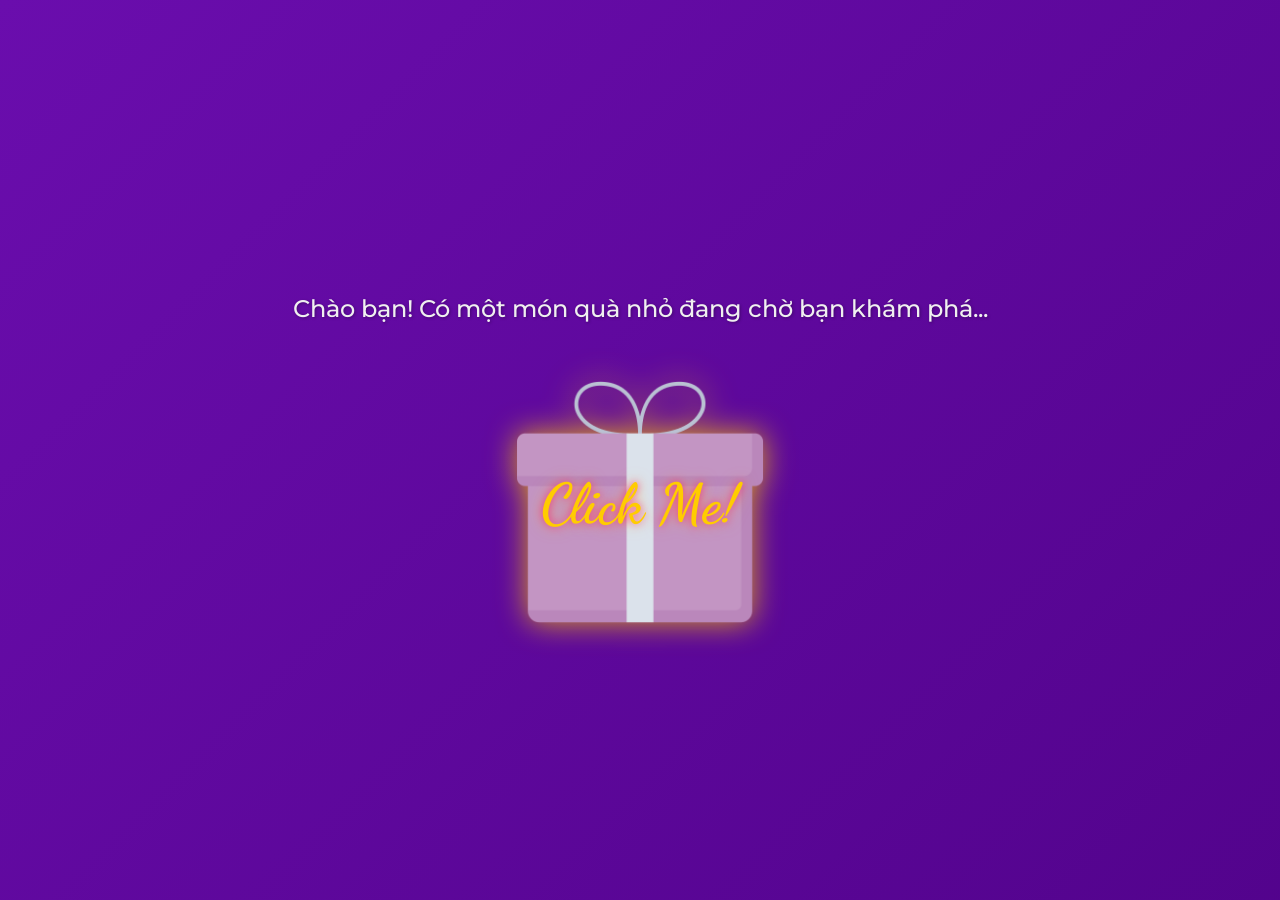
<file: index.html>
<!DOCTYPE html>
<html lang="vi">
<head>
    <meta charset="UTF-8">
    <meta name="viewport" content="width=device-width, initial-scale=1.0">
    <title>🎁 Món Quà Bất Ngờ! 🎁</title>
    <link href="https://fonts.googleapis.com/css2?family=Dancing+Script:wght@700&family=Montserrat:wght@400;700&display=swap" rel="stylesheet">
    <link rel="stylesheet" href="index.css"> 
</head>
<body>
    <p class="message-intro">Chào bạn! Có một món quà nhỏ đang chờ bạn khám phá...</p>
    
    <a href="hbbd.html" class="gift-container">
        <img src="gift_icon.png" alt="Gói quà" class="gift-image">
        <span class="click-text">Click Me!</span>
    </a>
</body>
</html>
</file>
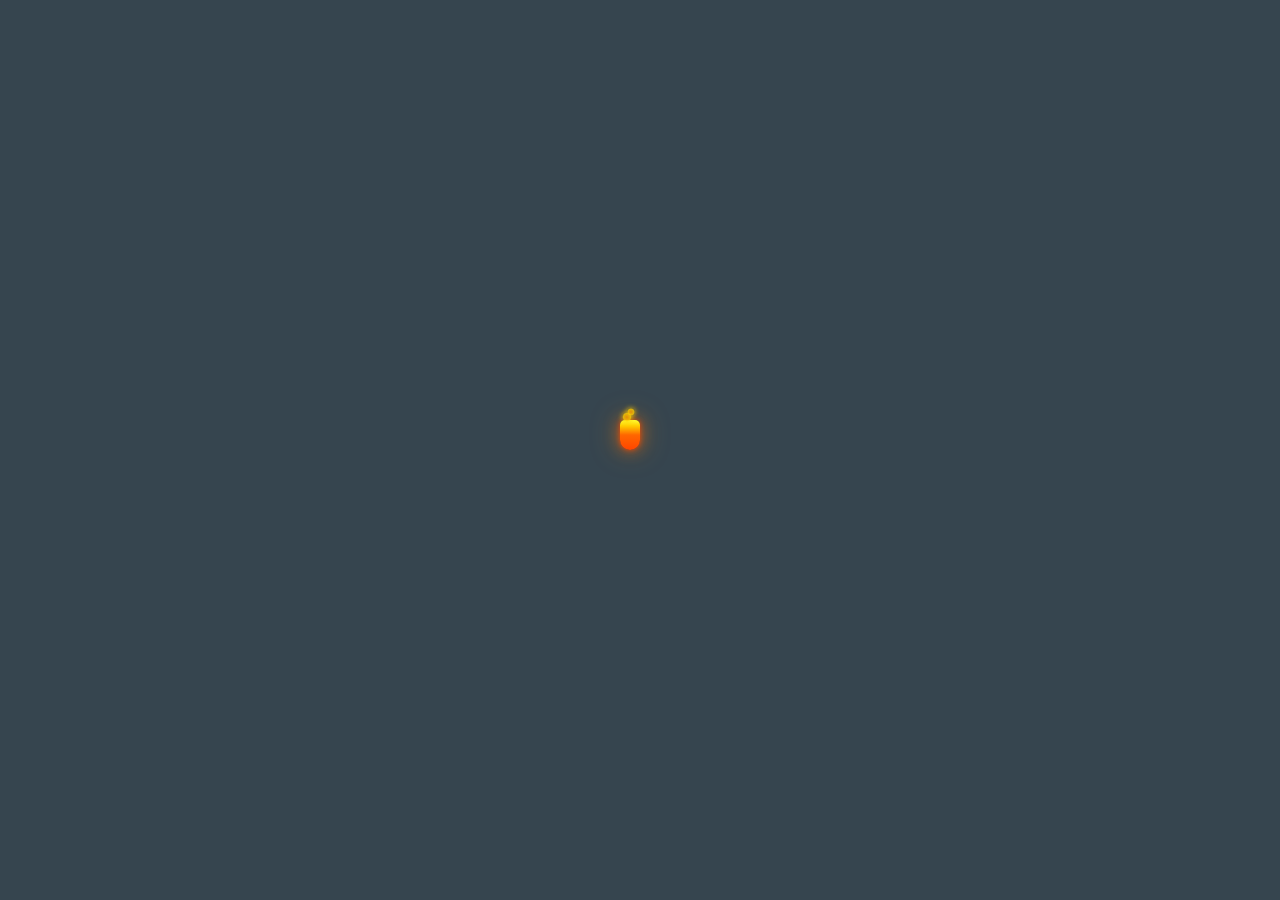
<file: special_effect.html>
<!DOCTYPE html>
<html lang="vi">
<head>
    <meta charset="UTF-8">
    <meta name="viewport" content="width=device-width, initial-scale=1.0, user-scalable=no">
    <title>Hiệu Ứng Đặc Biệt</title>
    <link rel="stylesheet" href="special_effect.css">
    <style>
        .button-container {
            display: flex;
            justify-content: space-between;
            margin-top: 20px;
        }
        .action-button {
            background: linear-gradient(45deg, #6c757d, #343a40);
            color: white;
            border: none;
            border-radius: 30px;
            padding: 10px 20px;
            font-size: 1em;
            cursor: pointer;
            text-decoration: none;
            box-shadow: 0 3px 10px rgba(0, 0, 0, 0.3);
            transition: all 0.3s ease;
        }
        .action-button:hover {
            transform: translateY(-2px) scale(1.02);
            box-shadow: 0 5px 15px rgba(0, 0, 0, 0.5);
        }
    </style>
</head>
<body class="dark-background">
    <div id="fire-cursor-effect"></div>
    <div id="fire-spread-container"></div>
    <div id="content-box-container">
        <div class="content-box">
            <h1 class="box-title">Điều Ước Của Trân</h1>
            <p class="box-text">
                Chào mừng bạn đến với khoảnh khắc đặc biệt này. <br>
                Hãy để những ngọn lửa lan tỏa ước mơ và hy vọng.
            </p>
            <div class="button-container">
                <button id="goBackButton" class="action-button">Quay lại</button>
                <a href="thoinen.html" id="viewMoreButton" class="action-button">Xem tiếp</a>
            </div>
            <button id="closeBoxButton" class="box-button">Đóng</button>
        </div>
    </div>

    <script src="special_effect.js"></script>
</body>
</html>
</file>
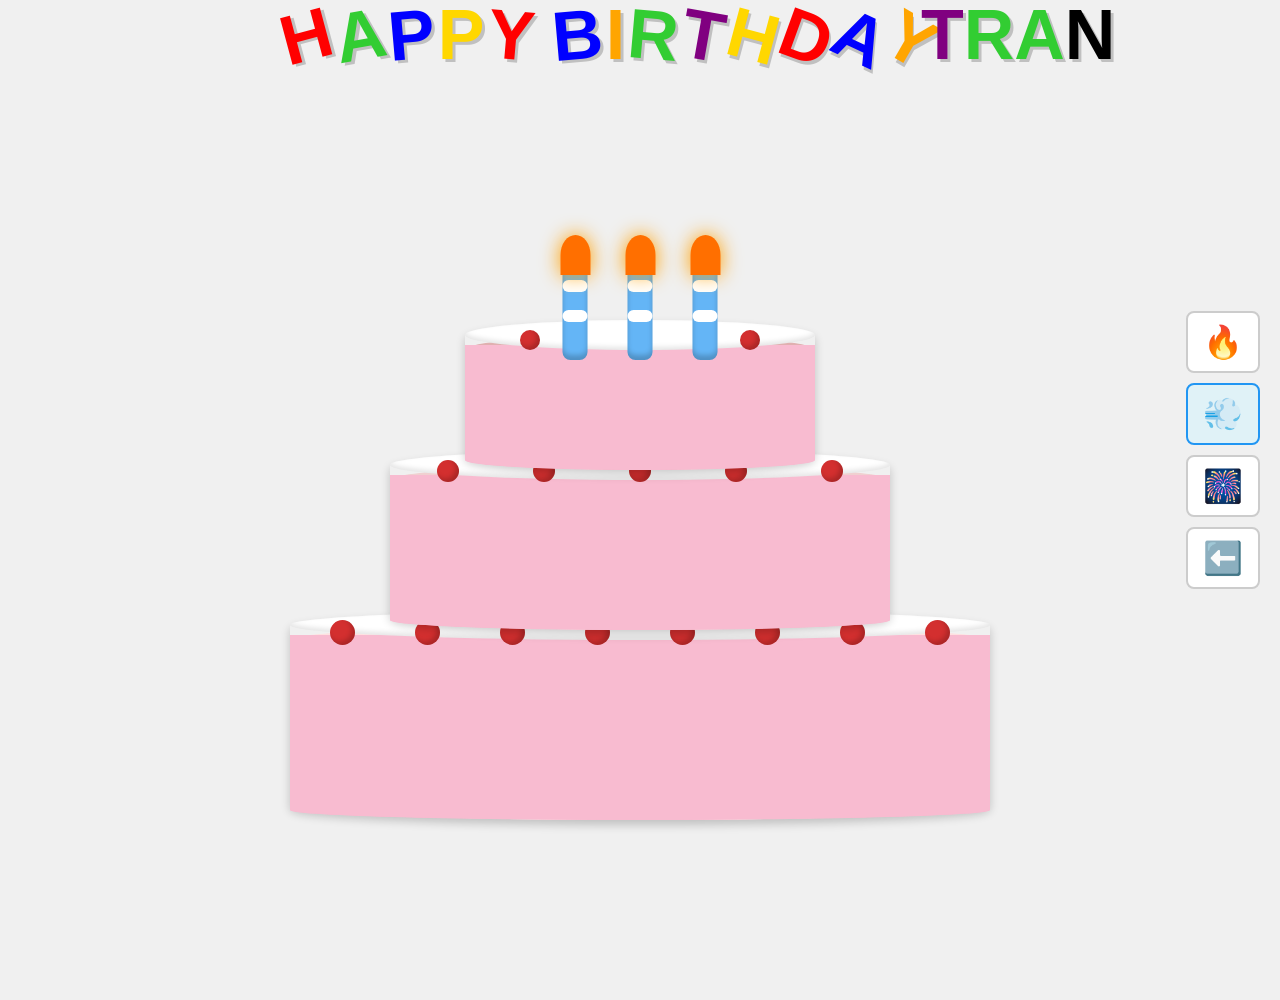
<file: thoinen.html>
<!DOCTYPE html>
<html lang="vi">
<head>
    <meta charset="UTF-8">
    <meta name="viewport" content="width=device-width, initial-scale=1.0">
    <title>Bánh Sinh Nhật Lớn</title>
    <link rel="stylesheet" href="thoinen.css">
</head>
<body>
    <div class="controls">
        <button id="flame-tool" class="tool-button">🔥</button>
        <button id="blower-tool" class="tool-button">💨</button>
        <button id="fireworks-tool" class="tool-button">🎆</button>
        <button id="back-button" class="tool-button">⬅️</button>
    </div>

    <div class="fireworks-container">
        </div>

    <div class="cake-wrapper">
        <div class="cake-container">
            <div class="cake-layer layer-top">
                <div class="cake-body"></div>
                <div class="cake-icing"></div>
                <div class="cake-drip"></div>
                <div class="cherries cherries-top">
                    <div class="cherry"></div>
                    <div class="cherry"></div>
                    <div class="cherry"></div>
                </div>
                <div class="candles-on-top">
                    <div class="candle blue-stripe" id="candle1">
                        <div class="flame"></div>
                    </div>
                    <div class="candle blue-stripe" id="candle2">
                        <div class="flame"></div>
                    </div>
                    <div class="candle blue-stripe" id="candle3">
                        <div class="flame"></div>
                    </div>
                </div>
            </div>

            <div class="cake-layer layer-middle">
                <div class="cake-body"></div>
                <div class="cake-icing"></div>
                <div class="cake-drip"></div>
                <div class="cherries cherries-middle">
                    <div class="cherry"></div>
                    <div class="cherry"></div>
                    <div class="cherry"></div>
                    <div class="cherry"></div>
                    <div class="cherry"></div>
                </div>
            </div>

            <div class="cake-layer layer-bottom">
                <div class="cake-body"></div>
                <div class="cake-icing"></div>
                <div class="cake-drip"></div>
                <div class="cherries cherries-bottom">
                    <div class="cherry"></div>
                    <div class="cherry"></div>
                    <div class="cherry"></div>
                    <div class="cherry"></div>
                    <div class="cherry"></div>
                    <div class="cherry"></div>
                    <div class="cherry"></div>
                    <div class="cherry"></div>
                </div>
            </div>
        </div>

        <div class="happy-birthday-text">
            <span class="letter h">H</span><span class="letter a">A</span><span class="letter p1">P</span><span class="letter p2">P</span><span class="letter y">Y</span>
            <span class="letter b">B</span><span class="letter i">I</span><span class="letter r">R</span><span class="letter t">T</span><span class="letter h2">H</span><span class="letter d">D</span><span class="letter a2">A</span><span class="letter y2">Y</span>
            <span class="letter t">T</span><span class="letter r">R</span><span class="letter a">A</span><span class="letter n">N</span>
        </div>
    </div>
    <div id="wind-cursor"></div>
    <script src="thoinen.js"></script>
    <audio id="fireworks-sound" src="https://www.soundhelix.com/examples/mp3/SoundHelix-Song-1.mp3" preload="auto"></audio>
</body>
</html>
</file>
<file: index.css>
body {
    margin: 0;
    font-family: 'Montserrat', sans-serif;
    display: flex;
    justify-content: center;
    align-items: center;
    min-height: 100vh;
    background: linear-gradient(135deg, #6a0dad, #4b0082, #a855f7, #1e90ff);
    background-size: 400% 400%;
    animation: gradientShift 20s ease infinite;
    color: #f0f0f0;
    text-align: center;
    overflow: hidden;
    flex-direction: column;
    gap: 30px;
}

@keyframes gradientShift {
    0% { background-position: 0% 50%; }
    50% { background-position: 100% 50%; }
    100% { background-position: 0% 50%; }
}

.gift-container {
    position: relative;
    cursor: pointer; 
    perspective: 1000px;
    transition: transform 0.3s ease-out;
    text-decoration: none; 
    display: block; 
}

.gift-container:hover {
    transform: scale(1.05);
}

.gift-image {
    width: 250px;
    height: 250px;
    object-fit: contain;
    filter: drop-shadow(0 0 15px rgba(255, 204, 0, 0.8));
    transition: transform 0.3s ease-out;
}

.gift-container:active .gift-image {
    transform: scale(0.95);
}

.click-text {
    position: absolute;
    top: 50%;
    left: 50%;
    transform: translate(-50%, -50%) rotateY(0deg);
    font-family: 'Dancing Script', cursive;
    font-size: 3.5em;
    color: #ffcc00;
    text-shadow: 0 0 8px rgba(255, 0, 119, 0.7),
                 0 0 15px rgba(255, 204, 0, 0.5);
    font-weight: 700;
    pointer-events: none; 
    animation: textGlow 2s infinite alternate;
    white-space: nowrap;
}

@keyframes textGlow {
    0% { text-shadow: 0 0 8px rgba(255, 0, 119, 0.7), 0 0 15px rgba(255, 204, 0, 0.5); }
    100% { text-shadow: 0 0 12px rgba(255, 0, 119, 1), 0 0 25px rgba(255, 204, 0, 0.8), 0 0 35px rgba(255, 255, 255, 0.4); }
}

.message-intro {
    font-size: 1.5em;
    font-weight: 500;
    text-shadow: 1px 1px 3px rgba(0,0,0,0.3);
}

/* Responsive */
@media (max-width: 768px) {
    .gift-image {
        width: 200px;
        height: 200px;
    }
    .click-text {
        font-size: 3em;
    }
    .message-intro {
        font-size: 1.2em;
    }
}

@media (max-width: 480px) {
    .gift-image {
        width: 180px;
        height: 180px;
    }
    .click-text {
        font-size: 2.5em;
    }
    .message-intro {
        font-size: 1em;
    }
}
</file>
<file: special_effect.css>
body {
    margin: 0;
    overflow: hidden;
    cursor: none;
    background-color: #36454F;
    display: flex;
    justify-content: center;
    align-items: center;
    min-height: 100vh;
    position: relative;
    font-family: 'Montserrat', sans-serif;
    color: #f0f0f0;
}

#fire-cursor-effect {
    position: absolute;
    width: 20px;
    height: 30px;
    background: linear-gradient(to top, #ff4500, #ff6600 50%, #ffcc00 80%, #ffff33);
    border-radius: 10px 10px 20px 20px;
    transform: translate(-50%, -50%);
    pointer-events: none;
    z-index: 10001;
    box-shadow:
        0 0 5px rgba(255, 69, 0, 0.8),
        0 0 15px rgba(255, 102, 0, 0.6),
        0 0 30px rgba(255, 153, 0, 0.4);
    animation: fireCursorPulse 0.8s infinite alternate;
    opacity: 1;
}

@keyframes fireCursorPulse {
    0% { transform: translate(-50%, -50%) scale(1); }
    100% { transform: translate(-50%, -50%) scale(1.1); }
}

#fire-cursor-effect::before,
#fire-cursor-effect::after {
    content: '';
    position: absolute;
    background: radial-gradient(circle at center, #ff9900, #ffcc00 50%, transparent 80%);
    border-radius: 50%;
    box-shadow: 0 0 5px #ffcc00;
    opacity: 0.8;
}

#fire-cursor-effect::before {
    top: -8px;
    left: 2px;
    width: 10px;
    height: 10px;
    animation: flameDrift 1.2s infinite ease-in-out alternate;
}

#fire-cursor-effect::after {
    top: -12px;
    right: 5px;
    width: 8px;
    height: 8px;
    animation: flameDrift 1s infinite ease-in-out alternate reverse;
}

@keyframes flameDrift {
    0% { transform: translate(0, 0) scale(1); }
    50% { transform: translate(2px, -5px) scale(1.1); opacity: 0.9; }
    100% { transform: translate(0, 0) scale(1); }
}

#fire-spread-container {
    position: absolute;
    width: 100%;
    height: 100%;
    top: 0;
    left: 0;
    pointer-events: none;
    overflow: hidden;
    z-index: 9999;
}

.fire-particle {
    position: absolute;
    background: radial-gradient(circle at center, #FF4500 0%, #FF6347 20%, #FF8C00 40%, #FFD700 60%, #FFFFE0 80%, transparent 100%);
    border-radius: 50%;
    opacity: 0;
    box-shadow: 0 0 8px rgba(255, 69, 0, 0.7), 0 0 15px rgba(255, 140, 0, 0.5), 0 0 25px rgba(255, 215, 0, 0.3);
    animation: fireSpread var(--spread-duration) ease-out forwards, flicker 0.3s infinite alternate;
    transform: scale(0);
    mix-blend-mode: screen;
    filter: blur(0.5px);
}

@keyframes flicker {
    0% { opacity: 0.8; }
    100% { opacity: 1; }
}

@keyframes fireSpread {
    0% { transform: translate(var(--offsetX, 0), var(--offsetY, 0)) scale(0); opacity: 0.8; }
    20% { opacity: 1; }
    70% { transform: translate(var(--offsetX, 0), var(--offsetY, 0)) scale(1.5); opacity: 0.5; }
    100% { transform: translate(var(--offsetX, 0), var(--offsetY, 0)) scale(2); opacity: 0; }
}

#content-box-container {
    position: absolute;
    width: 100%;
    height: 100%;
    display: flex;
    justify-content: center;
    align-items: center;
    z-index: 10001;
    opacity: 0;
    visibility: hidden;
    transition: opacity 0.5s ease-in-out, visibility 0.5s ease-in-out;
}

#content-box-container.visible {
    opacity: 1;
    visibility: visible;
}

.content-box {
    background: rgba(255, 255, 255, 0.1);
    backdrop-filter: blur(10px);
    -webkit-backdrop-filter: blur(10px);
    border: 2px solid rgba(255, 255, 255, 0.4);
    border-radius: 15px;
    padding: 40px;
    max-width: 700px;
    width: 90%;
    box-shadow: 0 0 30px rgba(255, 69, 0, 0.8), 0 0 60px rgba(255, 215, 0, 0.6);
    text-align: center;
    color: #f0f0f0;
}

.box-title {
    font-family: 'Dancing Script', cursive;
    font-size: 3.5em;
    margin-bottom: 20px;
    color: #FFD700;
    text-shadow: 0 0 10px #FF4500, 0 0 20px #FFD700;
}

.box-text {
    font-size: 1.3em;
    line-height: 1.6;
    margin-bottom: 30px;
    white-space: pre-wrap;
}

.box-button {
    background: linear-gradient(45deg, #FF4500, #FFD700);
    color: white;
    border: none;
    border-radius: 30px;
    padding: 12px 30px;
    font-size: 1.1em;
    cursor: pointer;
    text-decoration: none;
    box-shadow: 0 5px 15px rgba(255, 69, 0, 0.4);
    transition: all 0.3s ease;
}

.box-button:hover {
    transform: translateY(-3px) scale(1.05);
    box-shadow: 0 8px 20px rgba(255, 69, 0, 0.7);
}

@media (max-width: 768px) {
    .content-box {
        padding: 25px;
        max-width: 95%;
    }
    .box-title {
        font-size: 2.8em;
    }
    .box-text {
        font-size: 1.1em;
    }
}

@media (max-width: 480px) {
    .content-box {
        padding: 20px;
    }
    .box-title {
        font-size: 2.2em;
    }
    .box-text {
        font-size: 1em;
    }
    .box-button {
        padding: 10px 20px;
        font-size: 1em;
    }
}

/* Hiệu ứng đốm lửa bay lên */
.ember-particle {
    position: absolute;
    bottom: 0;
    background: radial-gradient(circle at center, #FFCC00 0%, #FF6600 50%, transparent 100%);
    border-radius: 50%;
    opacity: 0;
    transform: scale(0.1);
    animation: emberRise var(--ember-duration) ease-out forwards;
    box-shadow: 0 0 10px rgba(255, 204, 0, 0.9), 0 0 20px rgba(255, 102, 0, 0.7);
    pointer-events: none;
    z-index: 9997;
}

@keyframes emberRise {
    0% {
        transform: translate(var(--initial-x, 0), 0) scale(0.1);
        opacity: 0;
    }
    5% { 
        opacity: 0.9; 
    }
    80% { 
        opacity: 0.5;
    }
    100% {
        transform: translate(var(--final-x, 0), var(--final-y, -100px)) scale(0.8);
        opacity: 0;
    }
}
</file>
<file: thoinen.css>
body {
    margin: 0;
    overflow: hidden;
    background-color: #f0f0f0;
    display: flex;
    justify-content: center;
    align-items: center;
    min-height: 100vh;
    cursor: default;
}

/* Các lớp cursor tùy chỉnh */
body.flame-cursor {
    cursor: url('data:image/svg+xml;utf8,<svg xmlns="http://www.w3.org/2000/svg" width="30" height="30" viewBox="0 0 30 30"><text x="0" y="25" style="font-size: 25px;">🔥</text></svg>') 15 15, auto;
}

body.blower-cursor {
    cursor: url('data:image/svg+xml;utf8,<svg xmlns="http://www.w3.org/2000/svg" width="30" height="30" viewBox="0 0 30 30"><text x="0" y="25" style="font-size: 25px;">💨</text></svg>') 15 15, auto;
}

@keyframes bounce {
    0% { transform: translateY(0); }
    100% { transform: translateY(-10px); }
}

/* Controls */
.controls {
    position: absolute;
    right: 20px;
    top: 50%;
    transform: translateY(-50%);
    display: flex;
    flex-direction: column;
    gap: 10px;
    z-index: 1001;
}

.tool-button {
    font-size: 2em;
    padding: 10px 15px;
    border: 2px solid #ccc;
    border-radius: 8px;
    background-color: #fff;
    cursor: pointer;
    transition: background-color 0.2s, border-color 0.2s;
}

.tool-button.active {
    background-color: #e0f2f7;
    border-color: #2196f3;
}

.tool-button:hover {
    background-color: #f0f0f0;
}

/* Fireworks Container */
.fireworks-container {
    position: absolute;
    top: 0;
    left: 0;
    width: 100%;
    height: 100%;
    pointer-events: none;
    overflow: hidden; /* Đảm bảo pháo hoa không tràn ra ngoài */
    z-index: 999; /* Đặt dưới các nút điều khiển và bánh */
}

.firework {
    position: absolute;
    width: 10px;
    height: 10px;
    border-radius: 50%;
    opacity: 0;
    box-shadow: 0 0 15px 5px rgba(255, 255, 0, 0.7);
}

@keyframes rise-and-explode {
    0% {
        transform: translateY(100vh) scale(0.5);
        opacity: 1;
    }
    70% {
        transform: translateY(10vh) scale(1.2);
        opacity: 1;
    }
    100% {
        transform: translateY(-100px) scale(2.5);
        opacity: 0;
    }
}

/* Keyframes cho các hạt nổ */
@keyframes explode-particle {
    0% {
        transform: scale(1);
        opacity: 1;
    }
    100% {
        transform: scale(0.2);
        opacity: 0;
    }
}

.cake-wrapper {
    position: relative;
    display: flex;
    flex-direction: column;
    align-items: center;
    justify-content: center;
    padding-bottom: 200px;
    height: 800px;
    width: 800px;
}

.cake-container {
    position: relative;
    display: flex;
    flex-direction: column;
    align-items: center;
    height: 100%;
    justify-content: flex-end;
}

.cake-layer {
    position: relative;
    box-shadow: 0 5px 10px rgba(0,0,0,0.2);
    margin-bottom: -20px;
    border-radius: 50% / 15px;
}

.cake-body {
    background-color: #deb887;
    position: absolute;
    top: 15px;
    left: 0;
    right: 0;
    bottom: 0;
    border-radius: 50% / 15px;
}

.cake-icing {
    position: absolute;
    top: 0;
    left: 0;
    right: 0;
    height: 30px;
    background-color: #fff;
    border-radius: 50% / 15px;
    box-shadow: inset 0 -3px 5px rgba(0,0,0,0.1);
    z-index: 2;
}

.cake-drip {
    position: absolute;
    top: 25px;
    left: 0;
    width: 100%;
    height: calc(100% - 25px);
    background-color: #f8bbd0;
    border-radius: 0 0 50% 50% / 0 0 10px 10px;
    overflow: hidden;
    z-index: 1;
}
.cake-drip::before {
    content: '';
    position: absolute;
    bottom: 0;
    width: 100%;
    height: 100%;
    background: #f8bbd0;
    border-radius: 0 0 50% 50% / 0 0 10px 10px;
}

.layer-top {
    width: 350px;
    height: 150px;
    z-index: 3;
}
.layer-top .cake-body { background-color: #e0b0b0; }
.layer-top .cake-drip { background-color: #f8bbd0; }

.layer-middle {
    width: 500px;
    height: 180px;
    z-index: 2;
}
.layer-middle .cake-body { background-color: #f0d0d0; }
.layer-middle .cake-drip { background-color: #f8bbd0; }


.layer-bottom {
    width: 700px;
    height: 210px;
    z-index: 1;
}
.layer-bottom .cake-body { background-color: #ffe0e0; }
.layer-bottom .cake-drip { background-color: #f8bbd0; }


.cherries {
    position: absolute;
    top: 10px;
    left: 10px;
    right: 10px;
    display: flex;
    justify-content: space-around;
    z-index: 3;
}
.cherry {
    width: 20px;
    height: 20px;
    background-color: #d32f2f;
    border-radius: 50%;
    box-shadow: inset -3px -3px 5px rgba(0,0,0,0.2);
}
.cherries-middle .cherry { width: 22px; height: 22px; }
.cherries-bottom .cherry { width: 25px; height: 25px; }


.candles-on-top {
    position: absolute;
    top: -60px;
    left: 50%;
    transform: translateX(-50%);
    display: flex;
    gap: 40px;
    z-index: 4;
}

.candle {
    width: 25px;
    height: 100px;
    background-color: #64b5f6;
    border-radius: 8px;
    position: relative;
    box-shadow: inset 0 -5px 5px rgba(0,0,0,0.2);
}

.candle.blue-stripe::before {
    content: '';
    position: absolute;
    top: 20px;
    left: 0;
    right: 0;
    height: 12px;
    background-color: #fff;
    border-radius: 8px;
}
.candle.blue-stripe::after {
    content: '';
    position: absolute;
    top: 50px;
    left: 0;
    right: 0;
    height: 12px;
    background-color: #fff;
    border-radius: 8px;
}

.flame {
    position: absolute;
    top: -25px;
    left: 50%;
    width: 30px;
    height: 40px;
    background-color: #ff6f00;
    border-radius: 50% 50% 0 0;
    transform: translateX(-50%);
    box-shadow: 0 0 20px #ffa000;
    animation: flicker 0.2s infinite alternate;
    cursor: pointer;
}

.flame.blown {
    display: none;
}

@keyframes flicker {
    from { transform: translateX(-50%) scale(1); }
    to { transform: translateX(-50%) scale(1.1); }
}

.happy-birthday-text {
    position: absolute;
    top: 0px;
    left: 50%;
    transform: translateX(-50%);
    width: 700px;
    text-align: center;
    white-space: nowrap;
    z-index: 5;
}

.happy-birthday-text .letter {
    font-family: 'Comic Sans MS', cursive, sans-serif;
    font-size: 70px;
    font-weight: bold;
    display: inline-block;
    text-shadow: 3px 3px 0px rgba(0,0,0,0.2);
    animation: bounce 1s infinite alternate;
    line-height: 1;
    position: relative;
    transform-origin: bottom center;
}

.happy-birthday-text .letter:nth-child(1) { transform: rotate(-15deg); }
.happy-birthday-text .letter:nth-child(2) { transform: rotate(-10deg); }
.happy-birthday-text .letter:nth-child(3) { transform: rotate(-5deg); }
.happy-birthday-text .letter:nth-child(4) { transform: rotate(0deg); }
.happy-birthday-text .letter:nth-child(5) { transform: rotate(5deg); margin-right: 20px; }

.happy-birthday-text .letter:nth-child(6) { transform: rotate(-5deg); }
.happy-birthday-text .letter:nth-child(7) { transform: rotate(0deg); }
.happy-birthday-text .letter:nth-child(8) { transform: rotate(5deg); }
.happy-birthday-text .letter:nth-child(9) { transform: rotate(10deg); }
.happy-birthday-text .letter:nth-child(10) { transform: rotate(15deg); }
.happy-birthday-text .letter:nth-child(11) { transform: rotate(20deg); }
.happy-birthday-text .letter:nth-child(12) { transform: rotate(25deg); }
.happy-birthday-text .letter:nth-child(13) { transform: rotate(30deg); }


.happy-birthday-text .letter.h { color: red; animation-delay: 0s; }
.happy-birthday-text .letter.a { color: limegreen; animation-delay: 0.1s; }
.happy-birthday-text .letter.p1 { color: blue; animation-delay: 0.2s; }
.happy-birthday-text .letter.p2 { color: gold; animation-delay: 0.3s; }
.happy-birthday-text .letter.y { color: red; animation-delay: 0.4s; }

.happy-birthday-text .letter.b { color: blue; animation-delay: 0.5s; }
.happy-birthday-text .letter.i { color: orange; animation-delay: 0.6s; }
.happy-birthday-text .letter.r { color: limegreen; animation-delay: 0.7s; }
.happy-birthday-text .letter.t { color: purple; animation-delay: 0.8s; }
.happy-birthday-text .letter.h2 { color: gold; animation-delay: 0.9s; }
.happy-birthday-text .letter.d { color: red; animation-delay: 1.0s; }
.happy-birthday-text .letter.a2 { color: blue; animation-delay: 1.1s; }
.happy-birthday-text .letter.y2 { color: orange; animation-delay: 1.2s; }


#wind-cursor {
    position: absolute;
    font-size: 3em;
    pointer-events: none;
    z-index: 1000;
}

@media (max-width: 768px) {
    .cake-wrapper {
        width: 550px;
        height: 550px;
        padding-bottom: 150px;
    }
    .layer-top { width: 250px; height: 100px; }
    .layer-middle { width: 350px; height: 120px; }
    .layer-bottom { width: 450px; height: 140px; }

    .cake-icing { height: 25px; }
    .cake-drip { top: 20px; height: calc(100% - 20px); }
    .cherry { width: 15px; height: 15px; }
    .cherries-middle .cherry { width: 18px; height: 18px; }
    .cherries-bottom .cherry { width: 20px; height: 20px; }

    .candles-on-top { gap: 25px; top: -40px; }
    .candle { width: 20px; height: 80px; }
    .candle.blue-stripe::before { top: 15px; height: 10px; }
    .candle.blue-stripe::after { top: 40px; height: 10px; }
    .flame { width: 25px; height: 35px; top: -20px; }

    .happy-birthday-text { top: 20px; width: 500px; }
    .happy-birthday-text .letter { font-size: 50px; }
    .happy-birthday-text .letter.y { margin-right: 15px; }

    .happy-birthday-text .letter:nth-child(1) { transform: rotate(-12deg); }
    .happy-birthday-text .letter:nth-child(2) { transform: rotate(-8deg); }
    .happy-birthday-text .letter:nth-child(3) { transform: rotate(-4deg); }
    .happy-birthday-text .letter:nth-child(4) { transform: rotate(0deg); }
    .happy-birthday-text .letter:nth-child(5) { transform: rotate(4deg); }

    .happy-birthday-text .letter:nth-child(6) { transform: rotate(-4deg); }
    .happy-birthday-text .letter:nth-child(7) { transform: rotate(0deg); }
    .happy-birthday-text .letter:nth-child(8) { transform: rotate(4deg); }
    .happy-birthday-text .letter:nth-child(9) { transform: rotate(8deg); }
    .happy-birthday-text .letter:nth-child(10) { transform: rotate(12deg); }
    .happy-birthday-text .letter:nth-child(11) { transform: rotate(16deg); }
    .happy-birthday-text .letter:nth-child(12) { transform: rotate(20deg); }
    .happy-birthday-text .letter:nth-child(13) { transform: rotate(24deg); }
}

@media (max-width: 480px) {
    .cake-wrapper {
        width: 380px;
        height: 380px;
        padding-bottom: 100px;
    }
    .layer-top { width: 180px; height: 70px; }
    .layer-middle { width: 260px; height: 90px; }
    .layer-bottom { width: 340px; height: 110px; }

    .cake-icing { height: 20px; }
    .cake-drip { top: 15px; height: calc(100% - 15px); }
    .cherry { width: 10px; height: 10px; }
    .cherries-middle .cherry { width: 12px; height: 12px; }
    .cherries-bottom .cherry { width: 14px; height: 14px; }

    .candles-on-top { gap: 15px; top: -30px; }
    .candle { width: 15px; height: 60px; }
    .candle.blue-stripe::before { top: 10px; height: 8px; }
    .candle.blue-stripe::after { top: 30px; height: 8px; }
    .flame { width: 20px; height: 28px; top: -15px; }

    .happy-birthday-text { top: 10px; width: 300px; }
    .happy-birthday-text .letter { font-size: 35px; }
    .happy-birthday-text .letter.y { margin-right: 10px; }

    .happy-birthday-text .letter:nth-child(1) { transform: rotate(-10deg); }
    .happy-birthday-text .letter:nth-child(2) { transform: rotate(-6deg); }
    .happy-birthday-text .letter:nth-child(3) { transform: rotate(-2deg); }
    .happy-birthday-text .letter:nth-child(4) { transform: rotate(2deg); }
    .happy-birthday-text .letter:nth-child(5) { transform: rotate(6deg); }

    .happy-birthday-text .letter:nth-child(6) { transform: rotate(-2deg); }
    .happy-birthday-text .letter:nth-child(7) { transform: rotate(2deg); }
    .happy-birthday-text .letter:nth-child(8) { transform: rotate(6deg); }
    .happy-birthday-text .letter:nth-child(9) { transform: rotate(10deg); }
    .happy-birthday-text .letter:nth-child(10) { transform: rotate(14deg); }
    .happy-birthday-text .letter:nth-child(11) { transform: rotate(18deg); }
    .happy-birthday-text .letter:nth-child(12) { transform: rotate(22deg); }
    .happy-birthday-text .letter:nth-child(13) { transform: rotate(26deg); }
}
</file>
